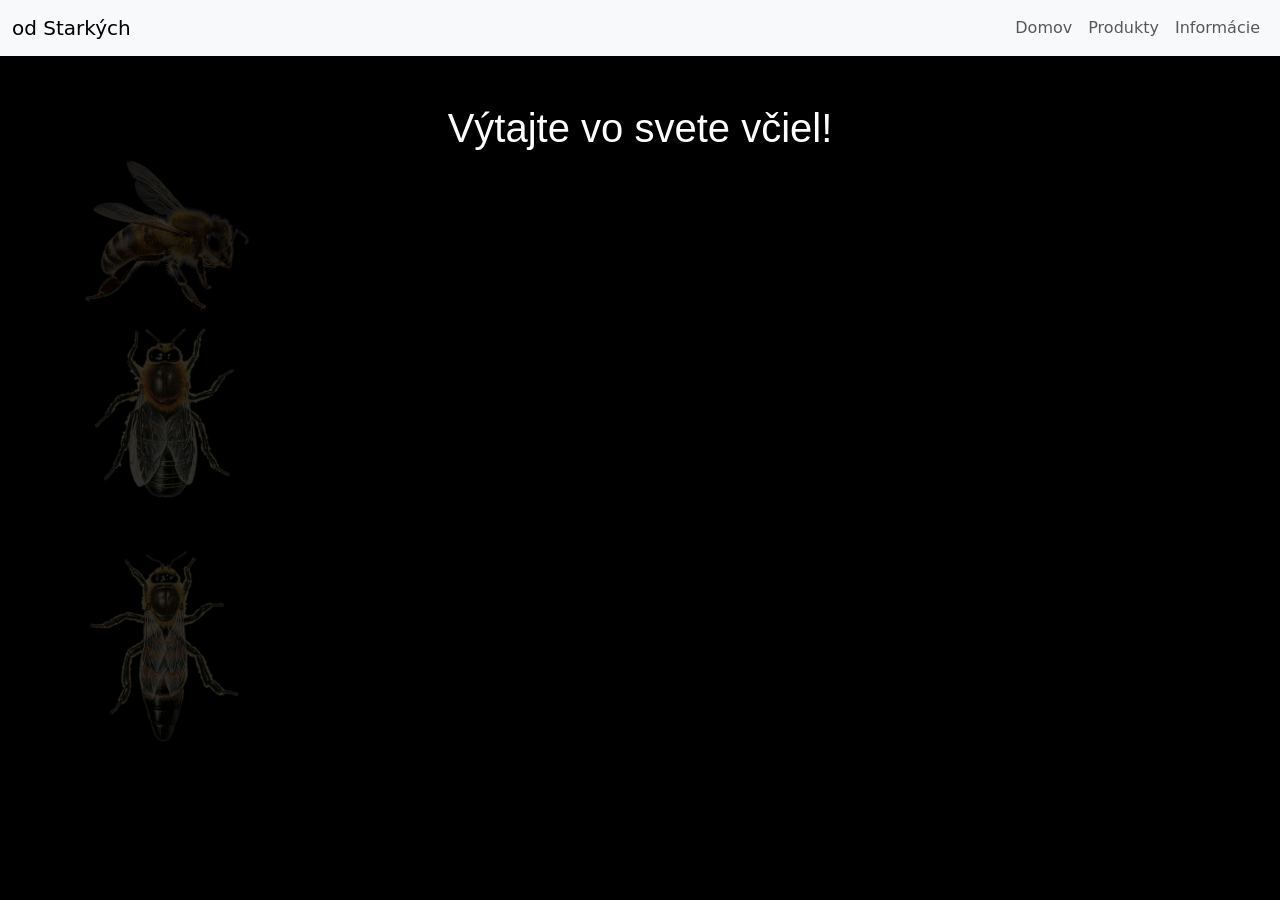
<file: SP_01/Semestralka/Vcely/index.html>
<!DOCTYPE html>
<html lang="sk">
<head>
    <title>od Starkých</title>
    <meta charset="utf-8"><!-- CSS only -->
    <link href="https://cdn.jsdelivr.net/npm/bootstrap@5.1.3/dist/css/bootstrap.min.css" rel="stylesheet"
          integrity="sha384-1BmE4kWBq78iYhFldvKuhfTAU6auU8tT94WrHftjDbrCEXSU1oBoqyl2QvZ6jIW3" crossorigin="anonymous">
    <!-- JavaScript Bundle with Popper -->

    <script src="https://cdn.jsdelivr.net/npm/bootstrap@5.1.3/dist/js/bootstrap.bundle.min.js"
            integrity="sha384-ka7Sk0Gln4gmtz2MlQnikT1wXgYsOg+OMhuP+IlRH9sENBO0LRn5q+8nbTov4+1p"
            crossorigin="anonymous"></script>
    <meta name="viewport" content="width=device-width, initial-scale=1.0">
    <link rel="stylesheet" type="text/css" href="stylesheet.css">
</head>
<body>
<nav class="navbar navbar-expand-sm navbar-light bg-light">
    <div class="container-fluid">
        <a class="navbar-brand">od Starkých</a>
        <ul class="navbar-nav">
            <li class="nav-item">
                <a class="nav-link" href="index.html">Domov</a>
            </li>
            <li class="nav-item">
                <a class="nav-link" href="#">Produkty</a>
            </li>
            <li class="nav-item">
                <a class="nav-link" href="#">Informácie</a>
            </li>
        </ul>
    </div>
</nav>
<div class="container pt-5">
    <div class="row">
        <h1>Výtajte vo svete včiel!</h1>
    </div>
    <div class="row">
        <div class="col">
            <a href="index1.html"><img src="src/bee.png" alt="drone"></a>
        </div>
    </div>
    <div class="row">
        <div class="col">
            <a href="index3.html"><img src="src/drone.png" alt="drone"></a>
        </div>
    </div>
    <div class="row">
        <div class="col">
            <a href="index2.html"><img src="src/queen.png" alt="drone"></a>
        </div>
    </div>
</div>
</body>
</html>
</file>
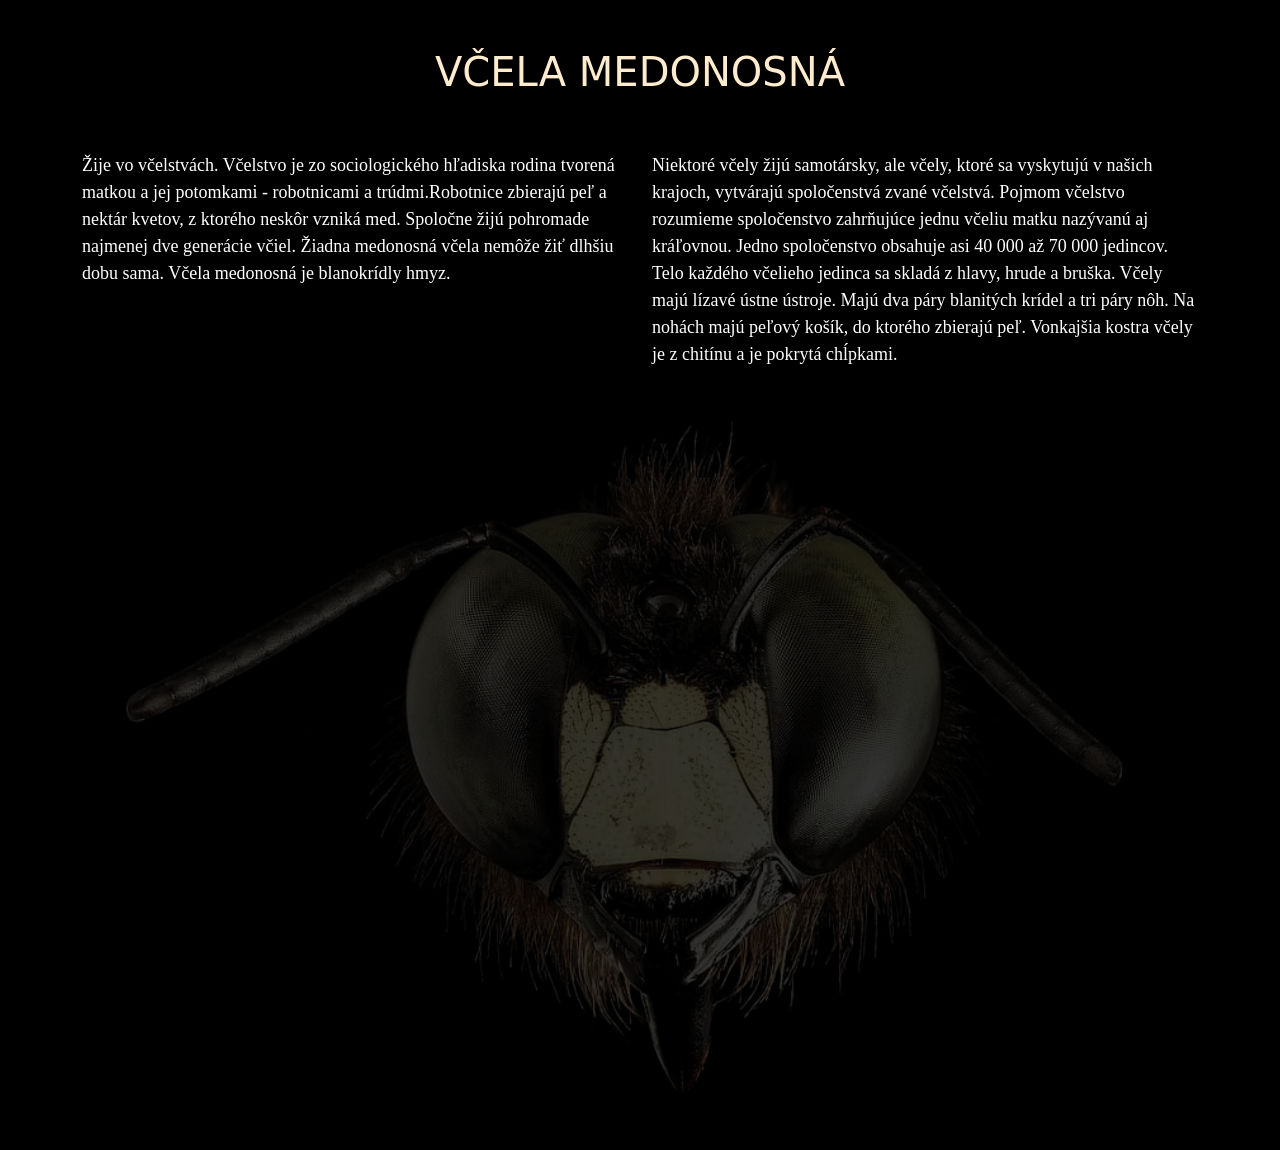
<file: SP_01/Semestralka/Vcely/index1.html>
<!DOCTYPE html>
<html lang="sk">
<head>
    <meta charset="UTF-8">
    <title>Title</title>
    <link href="https://cdn.jsdelivr.net/npm/bootstrap@5.1.3/dist/css/bootstrap.min.css" rel="stylesheet"
          integrity="sha384-1BmE4kWBq78iYhFldvKuhfTAU6auU8tT94WrHftjDbrCEXSU1oBoqyl2QvZ6jIW3" crossorigin="anonymous">
    <!-- JavaScript Bundle with Popper -->

    <script src="https://cdn.jsdelivr.net/npm/bootstrap@5.1.3/dist/js/bootstrap.bundle.min.js"
            integrity="sha384-ka7Sk0Gln4gmtz2MlQnikT1wXgYsOg+OMhuP+IlRH9sENBO0LRn5q+8nbTov4+1p"
            crossorigin="anonymous"></script>
    <meta name="viewport" content="width=device-width, initial-scale=1.0">
    <link rel="stylesheet" type="text/css" href="stylesheet2.css">
</head>
<body>
<div class="container pt-5">
    <div class="row">
        <h1>Včela medonosná</h1>
    </div>
    <div class="row pt-5">
        <div class="col-md-6">
            <div class="text">
                <p>Žije vo včelstvách. Včelstvo je zo sociologického hľadiska rodina tvorená matkou a jej potomkami
                    - robotnicami a trúdmi.Robotnice zbierajú peľ a nektár kvetov, z ktorého neskôr vzniká med.
                    Spoločne žijú pohromade najmenej dve generácie včiel. Žiadna medonosná včela nemôže žiť dlhšiu
                    dobu sama. Včela medonosná je blanokrídly hmyz.</p>
            </div>
        </div>
        <div class="col-md-6">
            <div>
                <p>Niektoré včely žijú samotársky, ale včely, ktoré sa vyskytujú v našich krajoch, vytvárajú
                    spoločenstvá zvané včelstvá. Pojmom včelstvo rozumieme spoločenstvo zahrňujúce jednu včeliu
                    matku nazývanú aj kráľovnou. Jedno spoločenstvo obsahuje asi 40 000 až 70 000 jedincov. Telo
                    každého včelieho jedinca sa skladá z hlavy, hrude a bruška. Včely majú lízavé ústne ústroje.
                    Majú dva páry blanitých krídel a tri páry nôh. Na nohách majú peľový košík, do ktorého zbierajú
                    peľ. Vonkajšia kostra včely je z chitínu a je pokrytá chĺpkami.</p>
            </div>
        </div>
    </div>
    <div class="row">
        <img class="simon"
             src="src/bee1.jpg"
             alt="eastern-carpenter-bee-eyes-macro-close-up-face-front-view-wildlife-nature-antennae">
    </div>
</div>
</body>
</html>
</file>
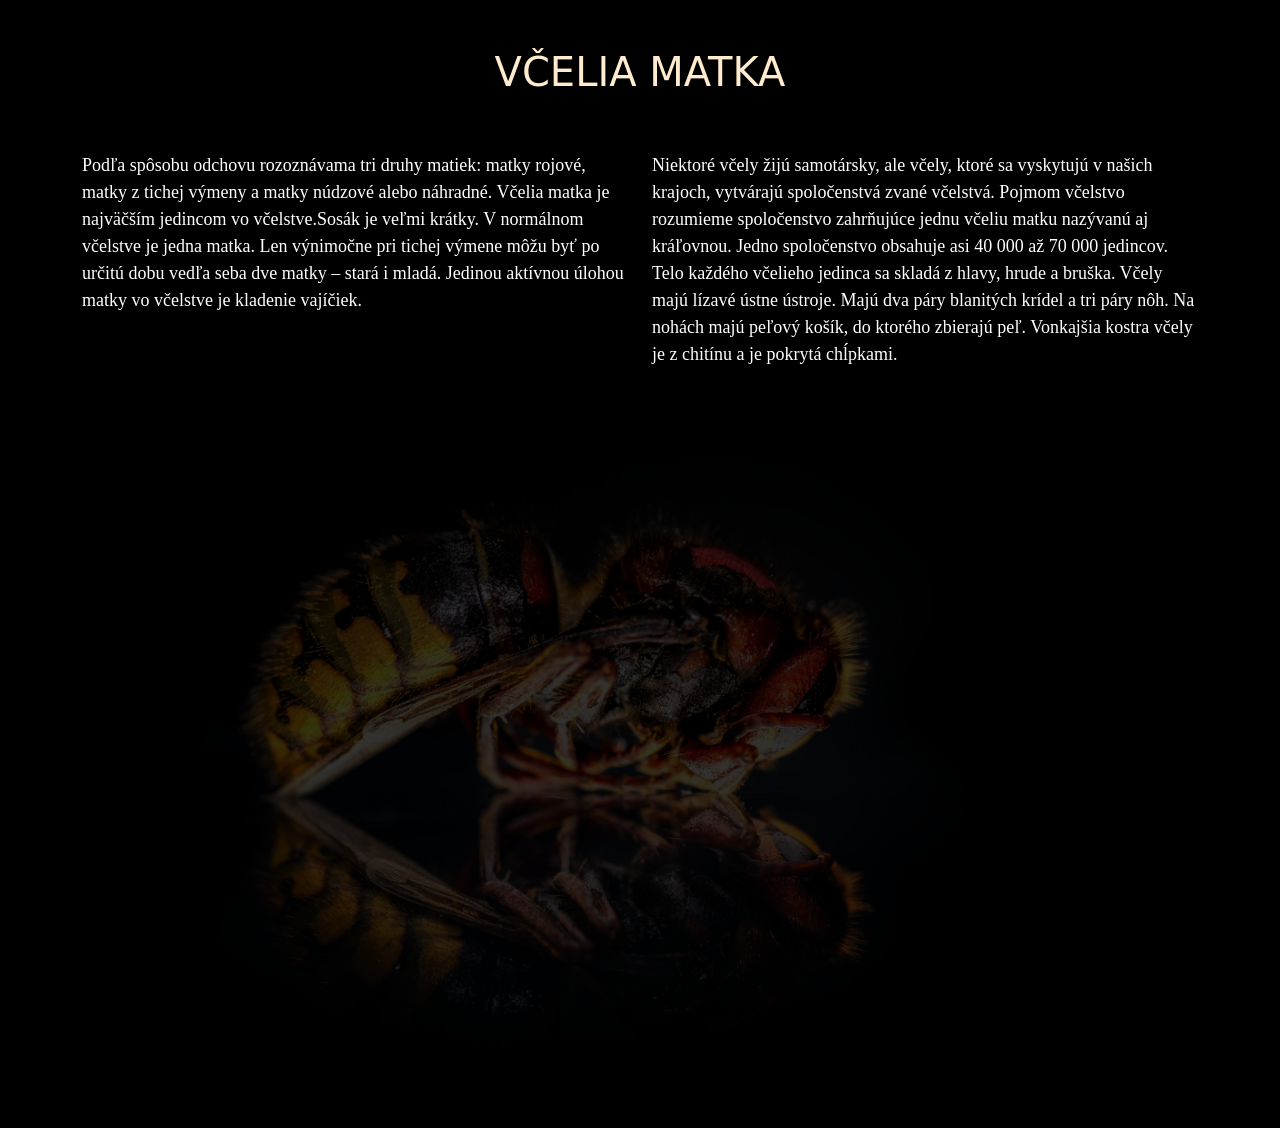
<file: SP_01/Semestralka/Vcely/index2.html>
<!DOCTYPE html>
<html lang="sk">
<head>
    <meta charset="UTF-8">
    <title>Title</title>
    <link href="https://cdn.jsdelivr.net/npm/bootstrap@5.1.3/dist/css/bootstrap.min.css" rel="stylesheet"
          integrity="sha384-1BmE4kWBq78iYhFldvKuhfTAU6auU8tT94WrHftjDbrCEXSU1oBoqyl2QvZ6jIW3" crossorigin="anonymous">
    <!-- JavaScript Bundle with Popper -->
    <script src="https://cdn.jsdelivr.net/npm/bootstrap@5.1.3/dist/js/bootstrap.bundle.min.js"
            integrity="sha384-ka7Sk0Gln4gmtz2MlQnikT1wXgYsOg+OMhuP+IlRH9sENBO0LRn5q+8nbTov4+1p"
            crossorigin="anonymous"></script>
    <meta name="viewport" content="width=device-width, initial-scale=1.0">
    <link rel="stylesheet" type="text/css" href="stylesheet2.css">
</head>
<body>
<div class="container pt-5">
    <div class="row">
        <h1 >Včelia matka</h1>
    </div>
        <div class="row pt-5">
            <div class="col-md-6">
                <div>
                    <p>Podľa spôsobu odchovu rozoznávama tri druhy matiek: matky rojové, matky z tichej výmeny a matky núdzové
                        alebo
                        náhradné.
                        Včelia matka je najväčším jedincom vo včelstve.Sosák je veľmi krátky. V normálnom včelstve je jedna
                        matka. Len
                        výnimočne pri tichej výmene môžu byť po určitú dobu vedľa
                        seba dve matky – stará i mladá. Jedinou aktívnou úlohou matky vo včelstve je kladenie vajíčiek.</p>
                </div>
            </div>
            <div class="col-md-6">
                <div>
                    <p>Niektoré včely žijú samotársky, ale včely, ktoré sa vyskytujú v našich krajoch, vytvárajú
                        spoločenstvá zvané včelstvá. Pojmom včelstvo rozumieme spoločenstvo zahrňujúce jednu včeliu
                        matku nazývanú aj kráľovnou. Jedno spoločenstvo obsahuje asi 40 000 až 70 000 jedincov. Telo
                        každého včelieho jedinca sa skladá z hlavy, hrude a bruška. Včely majú lízavé ústne ústroje.
                        Majú dva páry blanitých krídel a tri páry nôh. Na nohách majú peľový košík, do ktorého zbierajú
                        peľ. Vonkajšia kostra včely je z chitínu a je pokrytá chĺpkami.</p>
                </div>
            </div>
        </div>
        <div class="row"><img class="simon"
                              src="src/queen1.jpg"
                              alt="eastern-carpenter-bee-eyes-macro-close-up-face-front-view-wildlife-nature-antennae">
        </div>

</div>
</body>
</html>
</file>
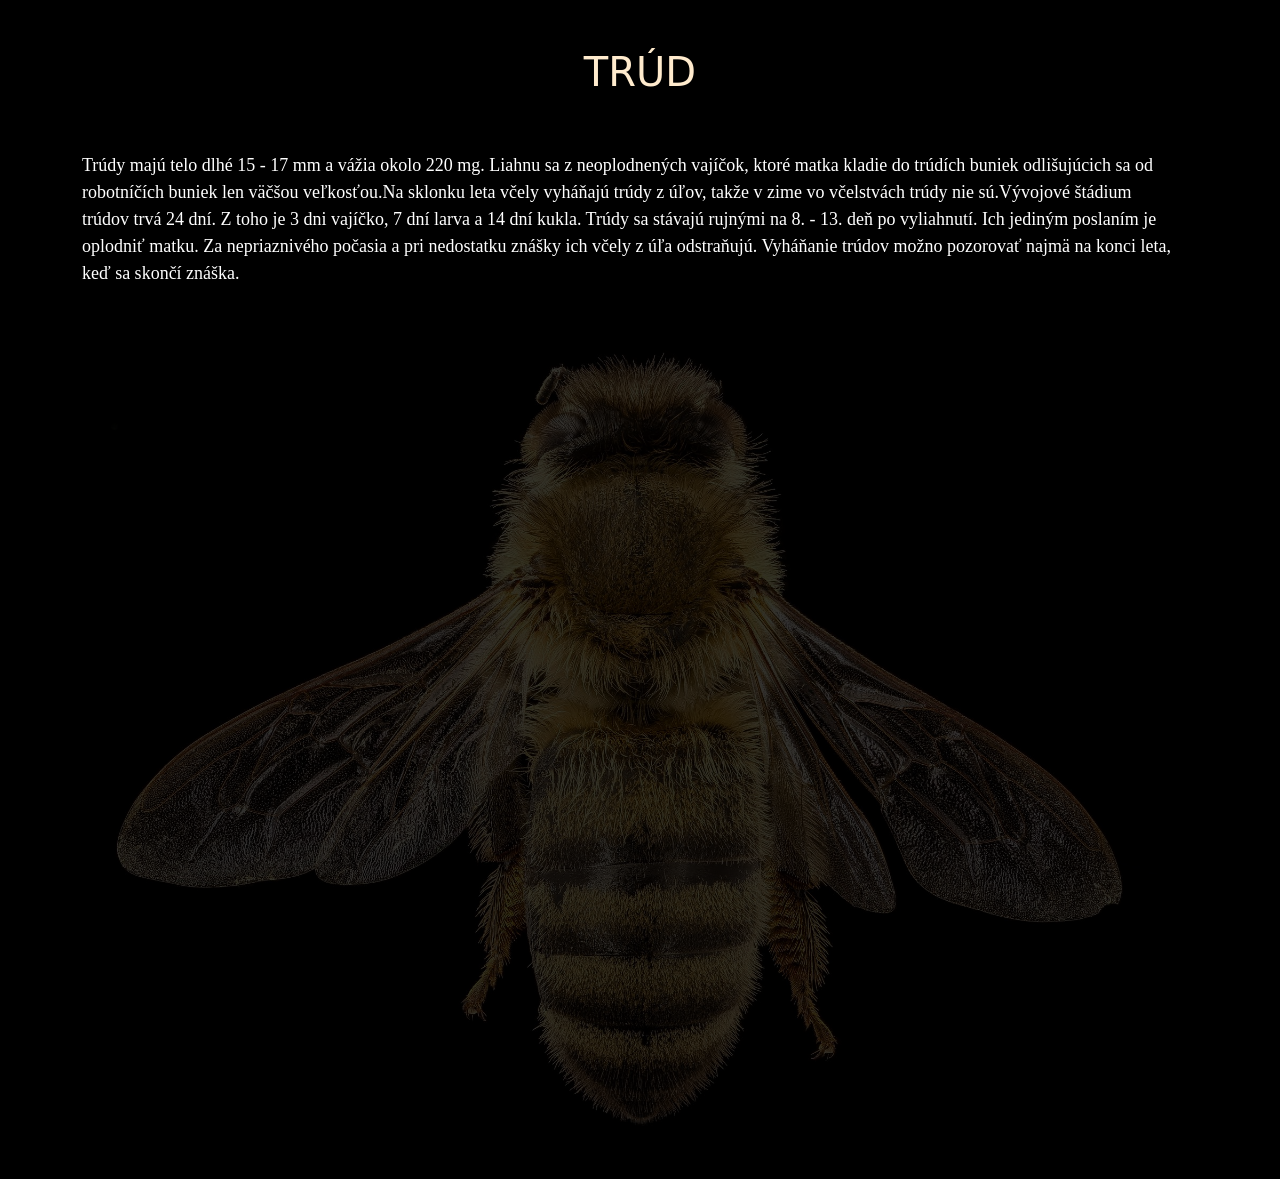
<file: SP_01/Semestralka/Vcely/index3.html>
<!DOCTYPE html>
<html lang="sk">
<head>
    <meta charset="UTF-8">
    <title>Trúd</title>
    <link href="https://cdn.jsdelivr.net/npm/bootstrap@5.1.3/dist/css/bootstrap.min.css" rel="stylesheet"
          integrity="sha384-1BmE4kWBq78iYhFldvKuhfTAU6auU8tT94WrHftjDbrCEXSU1oBoqyl2QvZ6jIW3" crossorigin="anonymous">
    <!-- JavaScript Bundle with Popper -->
    <script src="https://cdn.jsdelivr.net/npm/bootstrap@5.1.3/dist/js/bootstrap.bundle.min.js"
            integrity="sha384-ka7Sk0Gln4gmtz2MlQnikT1wXgYsOg+OMhuP+IlRH9sENBO0LRn5q+8nbTov4+1p"
            crossorigin="anonymous"></script>
    <meta name="viewport" content="width=device-width, initial-scale=1.0">
    <link rel="stylesheet" type="text/css" href="stylesheet2.css">
</head>
<body>
<div class="container pt-5">
    <div class="row">
        <h1>Trúd</h1>
        <div class="row pt-5">
            <div class="col">
                <div>
                    <p> Trúdy majú telo dlhé 15 - 17 mm a vážia okolo 220 mg. Liahnu sa z neoplodnených vajíčok, ktoré matka
                        kladie do trúdích buniek odlišujúcich sa od robotníčích buniek len väčšou veľkosťou.Na sklonku leta
                        včely vyháňajú trúdy z úľov, takže v zime vo včelstvách trúdy nie sú.Vývojové štádium trúdov trvá 24
                        dní. Z toho je 3 dni vajíčko, 7 dní larva a 14 dní kukla. Trúdy sa stávajú rujnými na 8. - 13. deň
                        po vyliahnutí. Ich jediným poslaním je oplodniť matku. Za nepriaznivého počasia a pri nedostatku
                        znášky ich včely z úľa odstraňujú. Vyháňanie trúdov možno pozorovať najmä na konci leta, keď sa
                        skončí znáška.</p>
                </div>
            </div>
        </div>
        <div class="row"><img class="simon"
                              src="src/drone1.jpg"
                              alt="eastern-carpenter-bee-eyes-macro-close-up-face-front-view-wildlife-nature-antennae">
        </div>
    </div>
</div>
</body>
</html>
</file>
<file: SP_01/Semestralka/Vcely/stylesheet.css>
* {
    box-sizing: border-box;
}
h1 {
    text-align: center;
    font-family: Arial;
    color: white;
}
img {
    max-width: 15%;
    height: auto;
    opacity: 20%;
}
body {
background-color: black;
}
img:hover {
    opacity: 100%;
}
</file>
<file: SP_01/Semestralka/Vcely/stylesheet2.css>
* {
    box-sizing: border-box;
}
*{
    color: white;
}
h1 {
    text-align: center;
    color: blanchedalmond;
    text-transform: uppercase;
}
p {
    font-size: large;
    text-align: left;
    font-family: Times New Roman;
}
body {
    background-color: black;
}
@media all and (min-width: 501px) {
    img.simon {
        opacity: 20%;
        transition:opacity 2s;
    }
    img.simon:hover  {
        transition:opacity 2s;
        opacity: 80%;
    }
}
@media all and (max-width: 500px) {
    img.simon  {
        transition:opacity 2s;
        opacity: 0%;
    }
}
@media all and (max-width: 800px) {
    h1 {
        font-size: xxx-large;
        color: yellow;
    }
}
</file>
